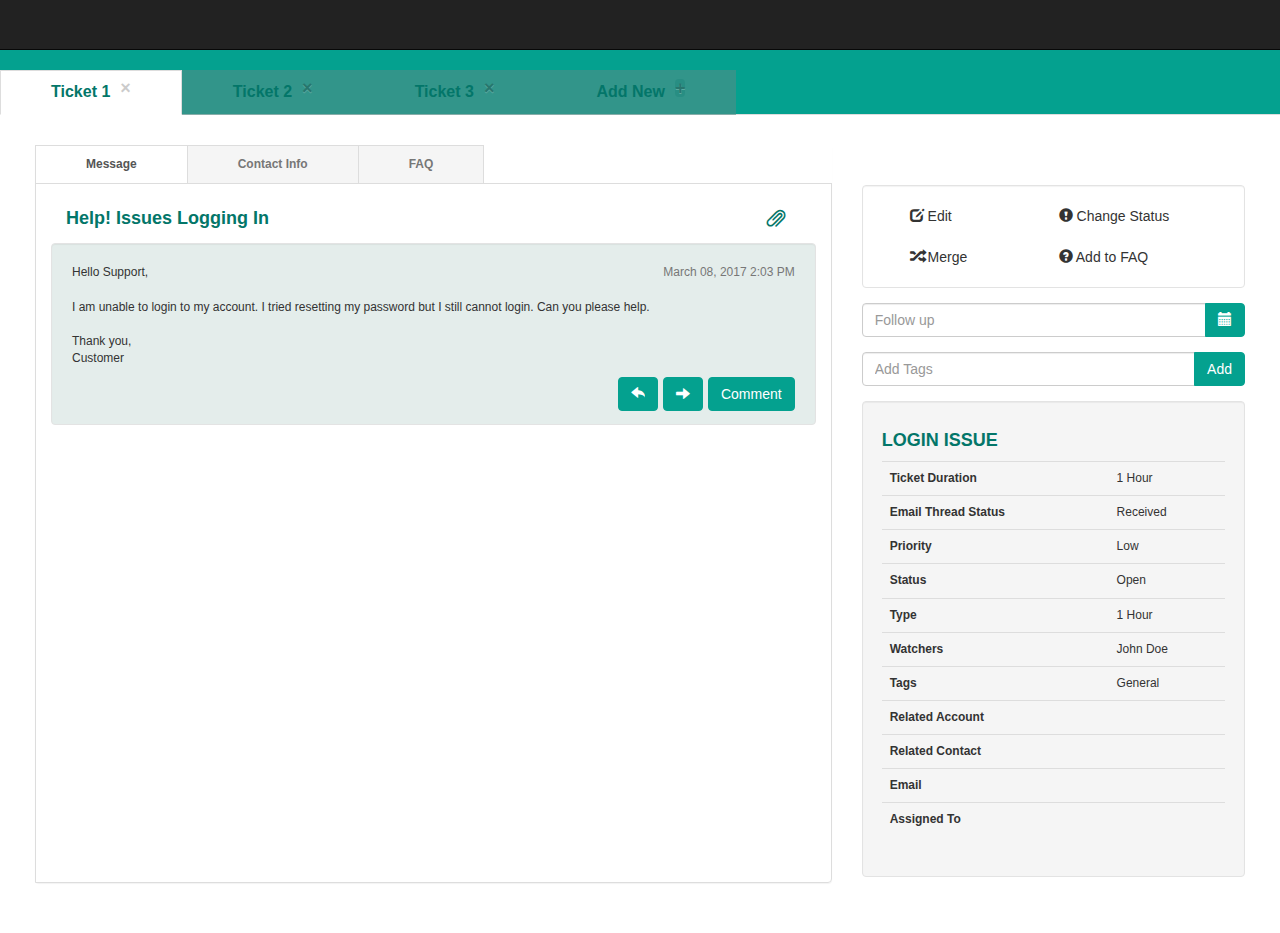
<file: index.html>
<!DOCTYPE html>
<html lang="en">

<head>

    <meta charset="utf-8">
    <meta http-equiv="X-UA-Compatible" content="IE=edge">
    <meta name="viewport" content="width=device-width, initial-scale=1">
    <meta name="description" content="Vantage Labs Assessment">
    <meta name="author" content="Chuong K Nguyen">

    <title>Vantage Labs</title>

    <!-- Bootstrap Core CSS -->
    <link href="css/bootstrap.min.css" rel="stylesheet">

    <!-- Custom CSS -->
    <link href="css/style.css" rel="stylesheet">

    </head>
    <body>
    <!-- Navigation -->
    <nav class="navbar navbar-inverse navbar-fixed-top" role="navigation">
        
    </nav>
    <!-- Page Content -->
    <div class="container-fluid ">
        <!-- Tabs -->
        <ul class="nav nav-tabs tab-vantage" id="myTab">
            <!-- <li class="active "><a href="#home" class="backgroundRed">Ticket 1 </a>
            </li> -->
            <li class="active "><a href="#ticket1"><button class="close closeTab" type="button" >×</button>Ticket 1</a>
            </li>

            <li><a href="#ticket2"><button class="close closeTab" type="button" >×</button>Ticket 2</a>
            </li>

            <li><a href="#ticket3"><button class="close closeTab" type="button" >×</button>Ticket 3</a>
            </li>
            <li><a href="#"><button type="submit" class="btn add" id="composeButton" >+</button>Add New</a>
            
        </ul>
        <!-- Tabs -->
        <!-- Tab Content -->
        <div class="tab-content span4">
            <!-- <div class="tab-pane active" id="home"> -->
            <div class="tab-pane active" id="ticket1">

                <div class="container-content">
                    <div class="row">
                        <div class="col-md-8">

                            <div class="panel with-nav-tabs panel-default">
                                <div class="panel-heading">
                                    <ul class="nav nav-tabs sub-tab-vantage">
                                        <li class="active"><a href="#tab1default" data-toggle="
                                            tab">Message</a></li>
                                        <li><a href="#tab2default" data-toggle="tab">Contact Info</a></li>
                                        <li><a href="#tab3default" data-toggle="tab">FAQ</a></li>
                                    </ul>
                                </div>
                            
                                    
                                <div class="panel-body">
                                    <div class="tab-content">
                                        <div class="tab-pane fade in active" id="tab1default"> 
                                            <h4 class="col-md-11">Help! Issues Logging In</h4>  
                                            <h4 class="col-md-1" ><span class="glyphicon glyphicon-paperclip "></span></h4>
                                            <br><br>
                                            <div class="message-container">
                                                <p class="date"> March 08, 2017 2:03 PM</p>
                                                <p> Hello Support, <br><br>
                                                I am unable to login to my account. I tried resetting my password but I still cannot login. Can you please help. <br><br>
                                                Thank you, <br>
                                                Customer<br>
                                                </p>
                                                <a class="btn btn-vantage pull-right" href="#">Comment</a>
                                                <a class="btn btn-vantage pull-right" href="#"><span class="glyphicon glyphicon-arrow-right "></span></a>
                                                <a class="btn btn-vantage pull-right" href="#"><span class="glyphicon glyphicon-share-alt icon-flipped"></span></a>
                                                <br>
                                            </div>
                                        </div>
                                        <div class="tab-pane fade" id="tab2default"> 
                                            <h4>CONTACT</h4>
                                            <table class="table">
                                                <tbody>
                                                    <tr>
                                                        <th scope="row">Name</th>
                                                        <td>John Doe</td>
                                                        <th scope="row"> Department</th>
                                                        <td> Sales</td>
                                                    </tr>
                                                    <tr>
                                                        <th scope="row">Email</th>
                                                        <td>johndoe@gmail.com</td>
                                                        <th scope="row"> Report To</th>
                                                        <td> Ashley</td>
                                                    </tr>
                                                    <tr>
                                                        <th scope="row">Phone</th>
                                                        <td>123.456.7890</td>
                                                        <th scope="row"> Notify Owner</th>
                                                        <td> No</td>
                                                    </tr>
                                                    <tr>
                                                        <th scope="row">Account</th>
                                                        <td>Deer Funds</td>
                                                        <th scope="row"> Modified</th>
                                                        <td> Yesterday</td>
                                                    </tr>
                                                    <tr>
                                                        <th scope="row">Title</th>
                                                        <td>1 Hour</td>
                                                        <th scope="row"> Created</th>
                                                        <td> March 02,2017</td>
                                                    </tr>
                                                </tbody>
                                            </table>
                                            <h4>ADDRESS INFORMATION</h4>
                                            <table class="table">
                                                <tbody>
                                                    <tr>
                                                        <th scope="row">Street</th>
                                                        <td>1 Broad Street</td>
                                                        <th scope="row"> PO Box</th>
                                                        <td> 1300</td>
                                                    </tr>
                                                    <tr>
                                                        <th scope="row">City</th>
                                                        <td>Philadelphia</td>
                                                        <th scope="row"> State</th>
                                                        <td> PA</td>
                                                    </tr>
                                                    <tr>
                                                        <th scope="row">Postal Code</th>
                                                        <td>19103</td>
                                                        <th scope="row"> Country</th>
                                                        <td> US</td>
                                                    </tr>
                                                </tbody>
                                            </table>
                                            <h4>TROUBLE TICKET HISTORY</h4>
                                            <table class="table">
                                                <thead>
                                                    <tr>
                                                        <th>Name</th>
                                                        <th>Status</th>
                                                        <th>Date Time</th>
                                                    </tr>
                                                </thead>
                                                <tbody>
                                                    <tr>
                                                        <td>Trouble Ticket 1</td>
                                                        <td>Received</td>
                                                        <td>Received</td>
                                                    </tr>
                                                    <tr>
                                                        <td>Trouble Ticket 2</td>
                                                        <td>Low</td>
                                                        <td>Low</td>
                                                    </tr>
                                                    <tr>
                                                        <td>Trouble Ticket 3</td>
                                                        <td>Open</td>
                                                        <td>Open</td>
                                                    </tr>
                                                    <tr>
                                                        <td>Trouble Ticket 4</td>
                                                        <td>1 Hour</td>
                                                        <td>1 Hour</td>
                                                    </tr>
                                                    <tr>
                                                        <td>Trouble Ticket 5</td>
                                                        <td>1 Hour</td>
                                                        <td>1 Hour</td>
                                                    </tr>
                                                </tbody>
                                            </table>
                                        </div>
                                        <div class="tab-pane fade" id="tab3default">
                                            <form id="custom-search-form" class="form-search form-horizontal pull-right">
                                                <div class="input-append span12">
                                                    <input type="text" class="search-query" placeholder="Search">
                                                    <button type="submit" class="btn"><i class="glyphicon glyphicon-search"></i></button>
                                                </div>
                                            </form>

                                            <br><br>
                                            <hr>
                                            <div class="row faq">
                                                <div class="col-md-11">
                                                    <h5 >What is delyte?</h5> 
                                                    <p class="faq"> .Lorem ipsum dolor sit amet, consectetur adipisicing elit, sed do eiusmod
                                                    tempor incididunt ut labore et dolore magna aliqua. Ut enim ad minim veniam,
                                                    quis nostrud exercitation ullamco laboris nisi ut aliquip ex ea commodo
                                                    consequat. </p> 
                                                </div>
                                                <div class="col-md-1">
                                                    <br>
                                                    <h6><span class="glyphicon glyphicon-chevron-right" style="color: #777"></span></h6>
                                                </div>
                                            </div>
                                            <hr>
                                            <div class="row faq">
                                                <div class="col-md-11">
                                                    <h5 >What are tags?</h5> 
                                                    <p class="faq"> .Lorem ipsum dolor sit amet, consectetur adipisicing elit, sed do eiusmod
                                                    tempor incididunt ut labore et dolore magna aliqua. Ut enim ad minim veniam,
                                                    quis nostrud exercitation ullamco laboris nisi ut aliquip ex ea commodo
                                                    consequat. </p>
                                                </div>
                                                <div class="col-md-1">
                                                    <br><br>
                                                    <h6><span class="glyphicon glyphicon-chevron-right" style="color: #777"></span></h6>
                                                </div>
                                            </div>
                                            <hr>
                                            <div class="row">
                                                <div class="col-md-11">
                                                    <h5 >What is an account?</h5> 
                                                    <p class="faq"> .Lorem ipsum dolor sit amet, consectetur adipisicing elit, sed do eiusmod
                                                    tempor incididunt ut labore et dolore magna aliqua. Ut enim ad minim veniam,
                                                    quis nostrud exercitation ullamco laboris nisi ut aliquip ex ea commodo
                                                    consequat. </p>
                                                </div>
                                                <div class="col-md-1">
                                                    <br><br>
                                                    <h6><span class="glyphicon glyphicon-chevron-right" style="color: #777"></span></h6>
                                                </div>
                                            </div>
                                            <hr>
                                            <div class="row">
                                                <div class="col-md-11">
                                                    <h5 >How do I assign a contact?</h5> 
                                                    <p class="faq"> .Lorem ipsum dolor sit amet, consectetur adipisicing elit, sed do eiusmod
                                                    tempor incididunt ut labore et dolore magna aliqua. Ut enim ad minim veniam,
                                                    quis nostrud exercitation ullamco laboris nisi ut aliquip ex ea commodo
                                                    consequat. </p>
                                                </div>
                                                <div class="col-md-1">
                                                    <br><br>
                                                    <h6><span class="glyphicon glyphicon-chevron-right" style="color: #777"></span></h6>
                                                </div>
                                            </div>
                                            <hr>
                                            <div class="row">
                                                <div class="col-md-11">
                                                    <h5 >How do I set ticket priority?</h5> 
                                                    <p class="faq"> .Lorem ipsum dolor sit amet, consectetur adipisicing elit, sed do eiusmod
                                                    tempor incididunt ut labore et dolore magna aliqua. Ut enim ad minim veniam,
                                                    quis nostrud exercitation ullamco laboris nisi ut aliquip ex ea commodo
                                                    consequat. </p>
                                                </div>
                                                <div class="col-md-1">
                                                    <br><br>
                                                    <h6><span class="glyphicon glyphicon-chevron-right" style="color: #777"></span></h6>
                                                </div>
                                            </div>
                                            <hr>
                                            <div class="row">
                                                <div class="col-md-11">
                                                    <h5 >Question Title Displayed Here?</h5> 
                                                    <p class="faq"> .Lorem ipsum dolor sit amet, consectetur adipisicing elit, sed do eiusmod
                                                    tempor incididunt ut labore et dolore magna aliqua. Ut enim ad minim veniam,
                                                    quis nostrud exercitation ullamco laboris nisi ut aliquip ex ea commodo
                                                    consequat. </p>
                                                </div>
                                                <div class="col-md-1">
                                                    <br><br>
                                                    <h6><span class="glyphicon glyphicon-chevron-right" style="color: #777"></span></h6>
                                                </div>
                                            </div>
                                            <hr>
                                            <div class="row">
                                                <div class="col-md-11">
                                                    <h5 >Question Title Displayed Here?</h5> 
                                                    <p class="faq"> .Lorem ipsum dolor sit amet, consectetur adipisicing elit, sed do eiusmod
                                                    tempor incididunt ut labore et dolore magna aliqua. Ut enim ad minim veniam,
                                                    quis nostrud exercitation ullamco laboris nisi ut aliquip ex ea commodo
                                                    consequat. </p>
                                                </div>
                                                <div class="col-md-1">
                                                    <br><br>
                                                    <h6><span class="glyphicon glyphicon-chevron-right" style="color: #777"></span></h6>
                                                </div>
                                            </div>

                                        </div>
                                    </div>
                                </div>
                            </div>
                        </div>
                        <!-- Blog Sidebar Widgets Column -->
                        <div class="col-md-4 Sidebar">
                            <!-- Button Group -->
                            <div class="well-button">
                            <div class="btn-group-vertical  ">
                                <div class="row">
                                    <div class="btn-group">
                                        <button type="button" class="btn btn-default btn-lg" ><span class="glyphicon glyphicon-edit" aria-hidden="true" ></span>  Edit</button>
                                        <button type="button" class="btn btn-default btn-lg" ><span class="glyphicon glyphicon-exclamation-sign" aria-hidden="true"></span> Change Status</button>
                                    </div>
                                </div>
                                <!-- <hr class="hr-button"> -->
                                <div class="row">
                                    <div class="btn-group">
                                        <button type="button" class="btn btn-default btn-lg" ><span class="glyphicon glyphicon-random" aria-hidden="true"></span> Merge</button>
                                        <button type="button" class="btn btn-default btn-lg" ><span class="glyphicon glyphicon-question-sign" aria-hidden="true"></span> Add to FAQ</button>
                                    </div>

                                </div>
                            </div>
                            </div>
                        

                            
                                
                            
                            <!-- Blog Categories Well -->
                            
      
                            <div class="input-group" id='datetimepicker1'>
                                <!-- <i class="glyphicon glyphicon-unchecked"></i> -->
                                <input type="text" class="form-control" placeholder="Follow up">

                                <span class="input-group-btn">
                                <button class="btn btn-vantage" type="button"><span class="glyphicon glyphicon-calendar"></span></button>
                                </span>
                            
                            </div>
                            <!-- <script type="text/javascript">
                            $(document).ready(function() {
                                $(function () {
                                    $('#datetimepicker1').datetimepicker();
                                });
                             });
                            </script> -->
                            <div class="input-group">
                                
                                <input type="text" class="form-control" placeholder="Add Tags">
                                <!-- <i class="glyphicon glyphicon-tag"></i> -->
                                <span class="input-group-btn ">
                                <button class="btn btn-vantage" type="button">Add</button>
                                </span>
                            </div>
                            <!-- Side Widget Well -->
                            <div class="well">
                                <h4>LOGIN ISSUE</h4>
                                    <table class="table table-sm">
                                        <tbody>
                                            <tr>
                                                <th scope="row" colspan="2">Ticket Duration</th>
                                                <td>1 Hour</td>
                                            </tr>
                                            <tr>
                                                <th scope="row" colspan="2">Email Thread Status</th>
                                                <td>Received</td>                          
                                            </tr>
                                            <tr>
                                                <th scope="row" colspan="2">Priority</th>
                                                <td >Low</td>                                
                                            </tr>
                                            <tr>
                                                <th scope="row" colspan="2">Status</th>
                                                <td>Open</td>
                                            </tr>
                                            <tr>
                                                <th scope="row" colspan="2">Type</th>
                                                <td>1 Hour</td>                          
                                            </tr>
                                            <tr>
                                                <th scope="row" colspan="2">Watchers</th>
                                                <td >John Doe</td>
                                                        
                                            </tr>
                                            <tr>
                                                <th scope="row" colspan="2">Tags</th>
                                                <td >General</td>
                                                        
                                            </tr>
                                            <tr>
                                                <th scope="row" colspan="2">Related Account</th>
                                                <td></td>
                                            </tr>
                                            <tr>
                                                <th scope="row" colspan="2">Related Contact</th>
                                                <td></td>                          
                                            </tr>
                                            <tr>
                                                <th scope="row" colspan="2">Email</th>
                                                <td ></td>                                
                                            </tr>
                                            <tr>
                                                <th scope="row" colspan="2">Assigned To</th>
                                                <td ></td>                                
                                            </tr>
                                        </tbody>
                                    </table>
                            </div>
                        </div>

                    </div>
                </div>
            </div>
            <div class="tab-pane" id="ticket2">
                <div class="container-content">
                    <div class="row">
                        <div class="col-md-8">

                            <div class="panel with-nav-tabs panel-default">
                                <div class="panel-heading">
                                    <ul class="nav nav-tabs">
                                        <li class="active"><a href="#tab1default" data-toggle="
                                            tab">Message</a></li>
                                        <li><a href="#tab2default" data-toggle="tab">Contact Info</a></li>
                                        <li><a href="#tab3default" data-toggle="tab">FAQ</a></li>
                                    </ul>
                                </div>
                            
                                    
                                <div class="panel-body">
                                    <div class="tab-content">
                                        <div class="tab-pane fade in active" id="tab1default"> 
                                            <h4 class="col-md-11">Help! Issues Logging In</h4>  
                                            <h4 class="col-md-1" ><span class="glyphicon glyphicon-paperclip "></span></h4>
                                            <br><br>
                                            <div class="message-container">
                                                <p class="date"> March 08, 2017 2:03 PM</p>
                                                <p> Hello Support, <br><br>
                                                I am unable to login to my account. I tried resetting my password but I still cannot login. Can you please help. <br><br>
                                                Thank you, <br>
                                                Customer<br>
                                                </p>
                                                <a class="btn btn-vantage pull-right" href="#">Comment</a>
                                                <a class="btn btn-vantage pull-right" href="#"><span class="glyphicon glyphicon-arrow-right "></span></a>
                                                <a class="btn btn-vantage pull-right" href="#"><span class="glyphicon glyphicon-share-alt icon-flipped"></span></a>
                                                <br>
                                            </div>
                                        </div>
                                        <div class="tab-pane fade" id="tab2default"> 
                                            <h4>CONTACT</h4>
                                            <table class="table">
                                                <tbody>
                                                    <tr>
                                                        <th scope="row">Name</th>
                                                        <td>John Doe</td>
                                                        <th scope="row"> Department</th>
                                                        <td> Sales</td>
                                                    </tr>
                                                    <tr>
                                                        <th scope="row">Email</th>
                                                        <td>johndoe@gmail.com</td>
                                                        <th scope="row"> Report To</th>
                                                        <td> Ashley</td>
                                                    </tr>
                                                    <tr>
                                                        <th scope="row">Phone</th>
                                                        <td>123.456.7890</td>
                                                        <th scope="row"> Notify Owner</th>
                                                        <td> No</td>
                                                    </tr>
                                                    <tr>
                                                        <th scope="row">Account</th>
                                                        <td>Deer Funds</td>
                                                        <th scope="row"> Modified</th>
                                                        <td> Yesterday</td>
                                                    </tr>
                                                    <tr>
                                                        <th scope="row">Title</th>
                                                        <td>1 Hour</td>
                                                        <th scope="row"> Created</th>
                                                        <td> March 02,2017</td>
                                                    </tr>
                                                </tbody>
                                            </table>
                                            <h4>ADDRESS INFORMATION</h4>
                                            <table class="table">
                                                <tbody>
                                                    <tr>
                                                        <th scope="row">Street</th>
                                                        <td>1 Broad Street</td>
                                                        <th scope="row"> PO Box</th>
                                                        <td> 1300</td>
                                                    </tr>
                                                    <tr>
                                                        <th scope="row">City</th>
                                                        <td>Philadelphia</td>
                                                        <th scope="row"> State</th>
                                                        <td> PA</td>
                                                    </tr>
                                                    <tr>
                                                        <th scope="row">Postal Code</th>
                                                        <td>19103</td>
                                                        <th scope="row"> Country</th>
                                                        <td> US</td>
                                                    </tr>
                                                </tbody>
                                            </table>
                                            <h4>TROUBLE TICKET HISTORY</h4>
                                            <table class="table">
                                                <thead>
                                                    <tr>
                                                        <th>Name</th>
                                                        <th>Status</th>
                                                        <th>Date Time</th>
                                                    </tr>
                                                </thead>
                                                <tbody>
                                                    <tr>
                                                        <td>Trouble Ticket 1</td>
                                                        <td>Received</td>
                                                        <td>Received</td>
                                                    </tr>
                                                    <tr>
                                                        <td>Trouble Ticket 2</td>
                                                        <td>Low</td>
                                                        <td>Low</td>
                                                    </tr>
                                                    <tr>
                                                        <td>Trouble Ticket 3</td>
                                                        <td>Open</td>
                                                        <td>Open</td>
                                                    </tr>
                                                    <tr>
                                                        <td>Trouble Ticket 4</td>
                                                        <td>1 Hour</td>
                                                        <td>1 Hour</td>
                                                    </tr>
                                                    <tr>
                                                        <td>Trouble Ticket 5</td>
                                                        <td>1 Hour</td>
                                                        <td>1 Hour</td>
                                                    </tr>
                                                </tbody>
                                            </table>
                                        </div>
                                        <div class="tab-pane fade" id="tab3default">
                                            <form id="custom-search-form" class="form-search form-horizontal pull-right">
                                                <div class="input-append span12">
                                                    <input type="text" class="search-query" placeholder="Search">
                                                    <button type="submit" class="btn"><i class="glyphicon glyphicon-search"></i></button>
                                                </div>
                                            </form>

                                            <br><br>
                                            <hr>
                                            <div class="row">
                                                <div class="col-md-11">
                                                    <h5 >What is delyte?</h5> 
                                                    <p class="faq"> .Lorem ipsum dolor sit amet, consectetur adipisicing elit, sed do eiusmod
                                                    tempor incididunt ut labore et dolore magna aliqua. Ut enim ad minim veniam,
                                                    quis nostrud exercitation ullamco laboris nisi ut aliquip ex ea commodo
                                                    consequat. </p> 
                                                </div>
                                                <div class="col-md-1">
                                                    <br>
                                                    <h6><span class="glyphicon glyphicon-chevron-right" style="color: #777"></span></h6>
                                                </div>
                                            </div>
                                            <hr>
                                            <div class="row">
                                                <div class="col-md-11">
                                                    <h5 >What are tags?</h5> 
                                                    <p class="faq"> .Lorem ipsum dolor sit amet, consectetur adipisicing elit, sed do eiusmod
                                                    tempor incididunt ut labore et dolore magna aliqua. Ut enim ad minim veniam,
                                                    quis nostrud exercitation ullamco laboris nisi ut aliquip ex ea commodo
                                                    consequat. </p>
                                                </div>
                                                <div class="col-md-1">
                                                    <br><br>
                                                    <h6><span class="glyphicon glyphicon-chevron-right" style="color: #777"></span></h6>
                                                </div>
                                            </div>
                                            <hr>
                                            <div class="row">
                                                <div class="col-md-11">
                                                    <h5 >What is an account?</h5> 
                                                    <p class="faq"> .Lorem ipsum dolor sit amet, consectetur adipisicing elit, sed do eiusmod
                                                    tempor incididunt ut labore et dolore magna aliqua. Ut enim ad minim veniam,
                                                    quis nostrud exercitation ullamco laboris nisi ut aliquip ex ea commodo
                                                    consequat. </p>
                                                </div>
                                                <div class="col-md-1">
                                                    <br><br>
                                                    <h6><span class="glyphicon glyphicon-chevron-right" style="color: #777"></span></h6>
                                                </div>
                                            </div>
                                            <hr>
                                            <div class="row">
                                                <div class="col-md-11">
                                                    <h5 >How do I assign a contact?</h5> 
                                                    <p class="faq"> .Lorem ipsum dolor sit amet, consectetur adipisicing elit, sed do eiusmod
                                                    tempor incididunt ut labore et dolore magna aliqua. Ut enim ad minim veniam,
                                                    quis nostrud exercitation ullamco laboris nisi ut aliquip ex ea commodo
                                                    consequat. </p>
                                                </div>
                                                <div class="col-md-1">
                                                    <br><br>
                                                    <h6><span class="glyphicon glyphicon-chevron-right" style="color: #777"></span></h6>
                                                </div>
                                            </div>
                                            <hr>
                                            <div class="row">
                                                <div class="col-md-11">
                                                    <h5 >How do I set ticket priority?</h5> 
                                                    <p class="faq"> .Lorem ipsum dolor sit amet, consectetur adipisicing elit, sed do eiusmod
                                                    tempor incididunt ut labore et dolore magna aliqua. Ut enim ad minim veniam,
                                                    quis nostrud exercitation ullamco laboris nisi ut aliquip ex ea commodo
                                                    consequat. </p>
                                                </div>
                                                <div class="col-md-1">
                                                    <br><br>
                                                    <h6><span class="glyphicon glyphicon-chevron-right" style="color: #777"></span></h6>
                                                </div>
                                            </div>
                                            <hr>
                                            <div class="row">
                                                <div class="col-md-11">
                                                    <h5 >Question Title Displayed Here?</h5> 
                                                    <p class="faq"> .Lorem ipsum dolor sit amet, consectetur adipisicing elit, sed do eiusmod
                                                    tempor incididunt ut labore et dolore magna aliqua. Ut enim ad minim veniam,
                                                    quis nostrud exercitation ullamco laboris nisi ut aliquip ex ea commodo
                                                    consequat. </p>
                                                </div>
                                                <div class="col-md-1">
                                                    <br><br>
                                                    <h6><span class="glyphicon glyphicon-chevron-right" style="color: #777"></span></h6>
                                                </div>
                                            </div>
                                            <hr>
                                            <div class="row">
                                                <div class="col-md-11">
                                                    <h5 >Question Title Displayed Here?</h5> 
                                                    <p class="faq"> .Lorem ipsum dolor sit amet, consectetur adipisicing elit, sed do eiusmod
                                                    tempor incididunt ut labore et dolore magna aliqua. Ut enim ad minim veniam,
                                                    quis nostrud exercitation ullamco laboris nisi ut aliquip ex ea commodo
                                                    consequat. </p>
                                                </div>
                                                <div class="col-md-1">
                                                    <br><br>
                                                    <h6><span class="glyphicon glyphicon-chevron-right" style="color: #777"></span></h6>
                                                </div>
                                            </div>

                                        </div>
                                    </div>
                                </div>
                            </div>
                        </div>
                        <!-- Blog Sidebar Widgets Column -->
                        <div class="col-md-4 Sidebar">
                            <!-- Button Group -->
                            <div class="well-button">
                            <div class="btn-group-vertical  ">
                                <div class="row">
                                    <div class="btn-group">
                                        <button type="button" class="btn btn-default btn-lg" ><span class="glyphicon glyphicon-edit" aria-hidden="true"></span> Edit</button>
                                        <button type="button" class="btn btn-default btn-lg" ><span class="glyphicon glyphicon-exclamation-sign" aria-hidden="true"></span> Change Status</button>
                                    </div>
                                </div>
                                <!-- <hr class="hr-button"> -->
                                <div class="row">
                                    <div class="btn-group">
                                        <button type="button" class="btn btn-default btn-lg" ><span class="glyphicon glyphicon-random" aria-hidden="true"></span> Merge</button>
                                        <button type="button" class="btn btn-default btn-lg" ><span class="glyphicon glyphicon-question-sign" aria-hidden="true"></span> Add to FAQ</button>
                                    </div>

                                </div>
                            </div>
                            </div>
                            <!-- Blog Categories Well -->
                            
                            <div class="input-group">
                                <input type="text" class="form-control" placeholder="Search for...">
                                <span class="input-group-btn">
                                <button class="btn btn-vantage" type="button"><span class="glyphicon glyphicon-calendar"></span</button>
                                </span>
                            </div>
                            <div class="input-group">
                                
                                <input type="text" class="form-control" placeholder="Add Tags">
                                <!-- <i class="glyphicon glyphicon-tag"></i> -->
                                <span class="input-group-btn ">
                                <button class="btn btn-vantage" type="button">Add</button>
                                </span>
                            </div>
                            <!-- Side Widget Well -->
                            <div class="well">
                                <h4>LOGIN ISSUE</h4>
                                    <table class="table table-sm">
                                        <tbody>
                                            <tr>
                                                <th scope="row" colspan="2">Ticket Duration</th>
                                                <td>1 Hour</td>
                                            </tr>
                                            <tr>
                                                <th scope="row" colspan="2">Email Thread Status</th>
                                                <td>Received</td>                          
                                            </tr>
                                            <tr>
                                                <th scope="row" colspan="2">Priority</th>
                                                <td >Low</td>                                
                                            </tr>
                                            <tr>
                                                <th scope="row" colspan="2">Status</th>
                                                <td>Open</td>
                                            </tr>
                                            <tr>
                                                <th scope="row" colspan="2">Type</th>
                                                <td>1 Hour</td>                          
                                            </tr>
                                            <tr>
                                                <th scope="row" colspan="2">Watchers</th>
                                                <td >John Doe</td>
                                                        
                                            </tr>
                                            <tr>
                                                <th scope="row" colspan="2">Tags</th>
                                                <td >General</td>
                                                        
                                            </tr>
                                            <tr>
                                                <th scope="row" colspan="2">Related Account</th>
                                                <td></td>
                                            </tr>
                                            <tr>
                                                <th scope="row" colspan="2">Related Contact</th>
                                                <td></td>                          
                                            </tr>
                                            <tr>
                                                <th scope="row" colspan="2">Email</th>
                                                <td ></td>                                
                                            </tr>
                                            <tr>
                                                <th scope="row" colspan="2">Assigned To</th>
                                                <td ></td>                                
                                            </tr>
                                        </tbody>
                                    </table>
                            </div>
                        </div>

                    </div>
                </div>
            </div>
            <div class="tab-pane" id="ticket3">
                <div class="container-content">
                    <div class="row">
                        <div class="col-md-8">

                            <div class="panel with-nav-tabs panel-default">
                                <div class="panel-heading">
                                    <ul class="nav nav-tabs">
                                        <li class="active"><a href="#tab1default" data-toggle="
                                            tab">Message</a></li>
                                        <li><a href="#tab2default" data-toggle="tab">Contact Info</a></li>
                                        <li><a href="#tab3default" data-toggle="tab">FAQ</a></li>
                                    </ul>
                                </div>
                            
                                    
                                <div class="panel-body">
                                    <div class="tab-content">
                                        <div class="tab-pane fade in active" id="tab1default"> 
                                            <h4 class="col-md-11">Help! Issues Logging In</h4>  
                                            <h4 class="col-md-1" ><span class="glyphicon glyphicon-paperclip "></span></h4>
                                            <br><br>
                                            <div class="message-container">
                                                <p class="date"> March 08, 2017 2:03 PM</p>
                                                <p> Hello Support, <br><br>
                                                I am unable to login to my account. I tried resetting my password but I still cannot login. Can you please help. <br><br>
                                                Thank you, <br>
                                                Customer<br>
                                                </p>
                                                <a class="btn btn-vantage pull-right" href="#">Comment</a>
                                                <a class="btn btn-vantage pull-right" href="#"><span class="glyphicon glyphicon-arrow-right "></span></a>
                                                <a class="btn btn-vantage pull-right" href="#"><span class="glyphicon glyphicon-share-alt icon-flipped"></span></a>
                                                <br>
                                            </div>
                                        </div>
                                        <div class="tab-pane fade" id="tab2default"> 
                                            <h4>CONTACT</h4>
                                            <table class="table">
                                                <tbody>
                                                    <tr>
                                                        <th scope="row">Name</th>
                                                        <td>John Doe</td>
                                                        <th scope="row"> Department</th>
                                                        <td> Sales</td>
                                                    </tr>
                                                    <tr>
                                                        <th scope="row">Email</th>
                                                        <td>johndoe@gmail.com</td>
                                                        <th scope="row"> Report To</th>
                                                        <td> Ashley</td>
                                                    </tr>
                                                    <tr>
                                                        <th scope="row">Phone</th>
                                                        <td>123.456.7890</td>
                                                        <th scope="row"> Notify Owner</th>
                                                        <td> No</td>
                                                    </tr>
                                                    <tr>
                                                        <th scope="row">Account</th>
                                                        <td>Deer Funds</td>
                                                        <th scope="row"> Modified</th>
                                                        <td> Yesterday</td>
                                                    </tr>
                                                    <tr>
                                                        <th scope="row">Title</th>
                                                        <td>1 Hour</td>
                                                        <th scope="row"> Created</th>
                                                        <td> March 02,2017</td>
                                                    </tr>
                                                </tbody>
                                            </table>
                                            <h4>ADDRESS INFORMATION</h4>
                                            <table class="table">
                                                <tbody>
                                                    <tr>
                                                        <th scope="row">Street</th>
                                                        <td>1 Broad Street</td>
                                                        <th scope="row"> PO Box</th>
                                                        <td> 1300</td>
                                                    </tr>
                                                    <tr>
                                                        <th scope="row">City</th>
                                                        <td>Philadelphia</td>
                                                        <th scope="row"> State</th>
                                                        <td> PA</td>
                                                    </tr>
                                                    <tr>
                                                        <th scope="row">Postal Code</th>
                                                        <td>19103</td>
                                                        <th scope="row"> Country</th>
                                                        <td> US</td>
                                                    </tr>
                                                </tbody>
                                            </table>
                                            <h4>TROUBLE TICKET HISTORY</h4>
                                            <table class="table">
                                                <thead>
                                                    <tr>
                                                        <th>Name</th>
                                                        <th>Status</th>
                                                        <th>Date Time</th>
                                                    </tr>
                                                </thead>
                                                <tbody>
                                                    <tr>
                                                        <td>Trouble Ticket 1</td>
                                                        <td>Received</td>
                                                        <td>Received</td>
                                                    </tr>
                                                    <tr>
                                                        <td>Trouble Ticket 2</td>
                                                        <td>Low</td>
                                                        <td>Low</td>
                                                    </tr>
                                                    <tr>
                                                        <td>Trouble Ticket 3</td>
                                                        <td>Open</td>
                                                        <td>Open</td>
                                                    </tr>
                                                    <tr>
                                                        <td>Trouble Ticket 4</td>
                                                        <td>1 Hour</td>
                                                        <td>1 Hour</td>
                                                    </tr>
                                                    <tr>
                                                        <td>Trouble Ticket 5</td>
                                                        <td>1 Hour</td>
                                                        <td>1 Hour</td>
                                                    </tr>
                                                </tbody>
                                            </table>
                                        </div>
                                        <div class="tab-pane fade" id="tab3default">
                                            <form id="custom-search-form" class="form-search form-horizontal pull-right">
                                                <div class="input-append span12">
                                                    <input type="text" class="search-query" placeholder="Search">
                                                    <button type="submit" class="btn"><i class="glyphicon glyphicon-search"></i></button>
                                                </div>
                                            </form>

                                            <br><br>
                                            <hr>
                                            <div class="row">
                                                <div class="col-md-11">
                                                    <h5 >What is delyte?</h5> 
                                                    <p class="faq"> .Lorem ipsum dolor sit amet, consectetur adipisicing elit, sed do eiusmod
                                                    tempor incididunt ut labore et dolore magna aliqua. Ut enim ad minim veniam,
                                                    quis nostrud exercitation ullamco laboris nisi ut aliquip ex ea commodo
                                                    consequat. </p> 
                                                </div>
                                                <div class="col-md-1">
                                                    <br>
                                                    <h6><span class="glyphicon glyphicon-chevron-right" style="color: #777"></span></h6>
                                                </div>
                                            </div>
                                            <hr>
                                            <div class="row">
                                                <div class="col-md-11">
                                                    <h5 >What are tags?</h5> 
                                                    <p class="faq"> .Lorem ipsum dolor sit amet, consectetur adipisicing elit, sed do eiusmod
                                                    tempor incididunt ut labore et dolore magna aliqua. Ut enim ad minim veniam,
                                                    quis nostrud exercitation ullamco laboris nisi ut aliquip ex ea commodo
                                                    consequat. </p>
                                                </div>
                                                <div class="col-md-1">
                                                    <br><br>
                                                    <h6><span class="glyphicon glyphicon-chevron-right" style="color: #777"></span></h6>
                                                </div>
                                            </div>
                                            <hr>
                                            <div class="row">
                                                <div class="col-md-11">
                                                    <h5 >What is an account?</h5> 
                                                    <p class="faq"> .Lorem ipsum dolor sit amet, consectetur adipisicing elit, sed do eiusmod
                                                    tempor incididunt ut labore et dolore magna aliqua. Ut enim ad minim veniam,
                                                    quis nostrud exercitation ullamco laboris nisi ut aliquip ex ea commodo
                                                    consequat. </p>
                                                </div>
                                                <div class="col-md-1">
                                                    <br><br>
                                                    <h6><span class="glyphicon glyphicon-chevron-right" style="color: #777"></span></h6>
                                                </div>
                                            </div>
                                            <hr>
                                            <div class="row">
                                                <div class="col-md-11">
                                                    <h5 >How do I assign a contact?</h5> 
                                                    <p class="faq"> .Lorem ipsum dolor sit amet, consectetur adipisicing elit, sed do eiusmod
                                                    tempor incididunt ut labore et dolore magna aliqua. Ut enim ad minim veniam,
                                                    quis nostrud exercitation ullamco laboris nisi ut aliquip ex ea commodo
                                                    consequat. </p>
                                                </div>
                                                <div class="col-md-1">
                                                    <br><br>
                                                    <h6><span class="glyphicon glyphicon-chevron-right" style="color: #777"></span></h6>
                                                </div>
                                            </div>
                                            <hr>
                                            <div class="row">
                                                <div class="col-md-11">
                                                    <h5 >How do I set ticket priority?</h5> 
                                                    <p class="faq"> .Lorem ipsum dolor sit amet, consectetur adipisicing elit, sed do eiusmod
                                                    tempor incididunt ut labore et dolore magna aliqua. Ut enim ad minim veniam,
                                                    quis nostrud exercitation ullamco laboris nisi ut aliquip ex ea commodo
                                                    consequat. </p>
                                                </div>
                                                <div class="col-md-1">
                                                    <br><br>
                                                    <h6><span class="glyphicon glyphicon-chevron-right" style="color: #777"></span></h6>
                                                </div>
                                            </div>
                                            <hr>
                                            <div class="row">
                                                <div class="col-md-11">
                                                    <h5 >Question Title Displayed Here?</h5> 
                                                    <p class="faq"> .Lorem ipsum dolor sit amet, consectetur adipisicing elit, sed do eiusmod
                                                    tempor incididunt ut labore et dolore magna aliqua. Ut enim ad minim veniam,
                                                    quis nostrud exercitation ullamco laboris nisi ut aliquip ex ea commodo
                                                    consequat. </p>
                                                </div>
                                                <div class="col-md-1">
                                                    <br><br>
                                                    <h6><span class="glyphicon glyphicon-chevron-right" style="color: #777"></span></h6>
                                                </div>
                                            </div>
                                            <hr>
                                            <div class="row">
                                                <div class="col-md-11">
                                                    <h5 >Question Title Displayed Here?</h5> 
                                                    <p class="faq"> .Lorem ipsum dolor sit amet, consectetur adipisicing elit, sed do eiusmod
                                                    tempor incididunt ut labore et dolore magna aliqua. Ut enim ad minim veniam,
                                                    quis nostrud exercitation ullamco laboris nisi ut aliquip ex ea commodo
                                                    consequat. </p>
                                                </div>
                                                <div class="col-md-1">
                                                    <br><br>
                                                    <h6><span class="glyphicon glyphicon-chevron-right" style="color: #777"></span></h6>
                                                </div>
                                            </div>

                                        </div>
                                    </div>
                                </div>
                            </div>
                        </div>
                        <!-- Blog Sidebar Widgets Column -->
                        <div class="col-md-4 Sidebar">
                            <!-- Button Group -->
                            <div class="well-button">
                            <div class="btn-group-vertical  ">
                                <div class="row">
                                    <div class="btn-group">
                                        <button type="button" class="btn btn-default btn-lg" ><span class="glyphicon glyphicon-edit" aria-hidden="true"></span> Edit</button>
                                        <button type="button" class="btn btn-default btn-lg" ><span class="glyphicon glyphicon-exclamation-sign" aria-hidden="true"></span> Change Status</button>
                                    </div>
                                </div>
                                <!-- <hr class="hr-button"> -->
                                <div class="row">
                                    <div class="btn-group">
                                        <button type="button" class="btn btn-default btn-lg" ><span class="glyphicon glyphicon-random" aria-hidden="true"></span> Merge</button>
                                        <button type="button" class="btn btn-default btn-lg" ><span class="glyphicon glyphicon-question-sign" aria-hidden="true"></span> Add to FAQ</button>
                                    </div>

                                </div>
                            </div>
                            </div>
                            <!-- Blog Categories Well -->
                            
                            <div class="input-group">
                                <input type="text" class="form-control" placeholder="Search for...">
                                <span class="input-group-btn">
                                <button class="btn btn-vantage" type="button"><span class="glyphicon glyphicon-calendar"></span</button>
                                </span>
                            </div>
                            <div class="input-group">
                                
                                <input type="text" class="form-control" placeholder="Add Tags">
                                <!-- <i class="glyphicon glyphicon-tag"></i> -->
                                <span class="input-group-btn ">
                                <button class="btn btn-vantage" type="button">Add</button>
                                </span>
                            </div>
                            <!-- Side Widget Well -->
                            <div class="well">
                                <h4>LOGIN ISSUE</h4>
                                    <table class="table table-sm">
                                        <tbody>
                                            <tr>
                                                <th scope="row" colspan="2">Ticket Duration</th>
                                                <td>1 Hour</td>
                                            </tr>
                                            <tr>
                                                <th scope="row" colspan="2">Email Thread Status</th>
                                                <td>Received</td>                          
                                            </tr>
                                            <tr>
                                                <th scope="row" colspan="2">Priority</th>
                                                <td >Low</td>                                
                                            </tr>
                                            <tr>
                                                <th scope="row" colspan="2">Status</th>
                                                <td>Open</td>
                                            </tr>
                                            <tr>
                                                <th scope="row" colspan="2">Type</th>
                                                <td>1 Hour</td>                          
                                            </tr>
                                            <tr>
                                                <th scope="row" colspan="2">Watchers</th>
                                                <td >John Doe</td>
                                                        
                                            </tr>
                                            <tr>
                                                <th scope="row" colspan="2">Tags</th>
                                                <td >General</td>
                                                        
                                            </tr>
                                            <tr>
                                                <th scope="row" colspan="2">Related Account</th>
                                                <td></td>
                                            </tr>
                                            <tr>
                                                <th scope="row" colspan="2">Related Contact</th>
                                                <td></td>                          
                                            </tr>
                                            <tr>
                                                <th scope="row" colspan="2">Email</th>
                                                <td ></td>                                
                                            </tr>
                                            <tr>
                                                <th scope="row" colspan="2">Assigned To</th>
                                                <td ></td>                                
                                            </tr>
                                        </tbody>
                                    </table>
                            </div>
                        </div>

                    </div>
                </div>
            </div>

        </div>
    </div>

    <!-- jQuery -->
    <script src="js/jquery.js"></script>
    <!--  customized functions -->
    <script src="js/function.js"></script>
    <!-- Bootstrap Core JavaScript -->
    <script src="js/bootstrap.min.js"></script>



</body>

</html>
</file>
<file: css/style.css>
/*!
 * Start Bootstrap - Blog Home (http://startbootstrap.com/)
 * Copyright 2013-2016 Start Bootstrap
 * Licensed under MIT (https://github.com/BlackrockDigital/startbootstrap/blob/gh-pages/LICENSE)
 */

body {
    padding-top: 70px; /* Required padding for .navbar-fixed-top. Remove if using .navbar-static-top. Change if height of navigation changes. */
    background-color: #04a18f;
}

footer {
    margin: 50px 0;
}

hr {
	margin-top: 5px !important; 
	margin-bottom: 5px !important; 
}

.nav {
	font-weight: bold !important;
}

.tab-vantage {
	font-size: 16px !important;
	color: #04a18f !important;
}

}
.faq {
	font-size: 12px;
}
h5 {
	color:  #04a18f!important; 
	font-weight: bold !important;

}

h4 {
	color: #037669 !important; 
	font-weight: bold !important;
}
.container {
 
  margin: 0 auto;
  padding-right: 0px;
  padding-left: 0px;

}

.container-fluid {
  padding-right: 0px;
  padding-left: 0px;
  margin: 0 auto;  
}

.container-content{
	padding: 30px 20px 30px 20px;
	background-color: white;
}
.nav-tabs > li {
	background-color: rgba(80, 142, 135, 0.61) !important; 
	
}

.tab-vantage > li > a {
  color: #037669 !important;
}
.nav-tabs > li .close {
	margin: -2px 0 0 10px;
	font-size: 18px;

}

.nav-tabs > li .add {
	margin: -2px 0 0 10px;
	font-size: 18px;
	background-color: #037669 !important; 
}

/********************************************************************/
/*** Search Form ***/
#custom-search-form {
        margin:0;
        margin-top: 5px;
        padding: 0;
        margin-right: 5px;
    }
 
#custom-search-form .search-query {
    padding-right: 3px;
    padding-right: 4px \9;
    padding-left: 3px;
    padding-left: 4px \9;
    /* IE7-8 doesn't have border-radius, so don't indent the padding */

    margin-bottom: 0;
    -webkit-border-radius: 3px;
    -moz-border-radius: 3px;
    border-radius: 30px;
}

#custom-search-form button {
    border: 0;
    background: none;
    /** belows styles are working good */
    padding: 2px 5px;
    margin-top: 2px;
    position: relative;
    left: -30px;
    /* IE7-8 doesn't have border-radius, so don't indent the padding */
    margin-bottom: 0;
    -webkit-border-radius: 3px;
    -moz-border-radius: 3px;
    border-radius: 3px;
}

.search-query:focus + button {
    z-index: 3;

}

/********************************************************************/
/*** Button Vantage ***/
.icon-flipped {
    transform: scaleX(-1);
    -moz-transform: scaleX(-1);
    -webkit-transform: scaleX(-1);
    -ms-transform: scaleX(-1);
}

.btn {
	margin-left: 5px;
}
.btn-vantage { 
  color: #ffffff; 
  background-color: #04A18F; 
  border-color: #04A18F; 

} 
 
.btn-vantage:hover, 
.btn-vantage:focus, 
.btn-vantage:active, 
.btn-vantage.active, 
.open .dropdown-toggle.btn-vantage { 
  color: #ffffff; 
  background-color: #037669; 
  border-color: #04A18F; 
} 
 
.btn-vantage:active, 
.btn-vantage.active, 
.open .dropdown-toggle.btn-vantage { 
  background-image: none; 
} 
 
.btn-vantage.disabled, 
.btn-vantage[disabled], 
fieldset[disabled] .btn-vantage, 
.btn-vantage.disabled:hover, 
.btn-vantage[disabled]:hover, 
fieldset[disabled] .btn-vantage:hover, 
.btn-vantage.disabled:focus, 
.btn-vantage[disabled]:focus, 
fieldset[disabled] .btn-vantage:focus, 
.btn-vantage.disabled:active, 
.btn-vantage[disabled]:active, 
fieldset[disabled] .btn-vantage:active, 
.btn-vantage.disabled.active, 
.btn-vantage[disabled].active, 
fieldset[disabled] .btn-vantage.active { 
  background-color: #04A18F; 
  border-color: #04A18F; 
} 
 
.btn-vantage .badge { 
  color: #04A18F; 
  background-color: #ffffff; 
}

/********************************************************************/
/*** PANEL DEFAULT ***/
.panel-heading {
    padding: 0px 0px;
    border-bottom: 0px solid transparent;
    border-top-left-radius: 0px;
    border-top-right-radius: 0px;
}

.panel {
  margin-bottom: 20px;
  background-color: white;
  border: 0px solid transparent;
  border-radius: 4px;
  -webkit-box-shadow: 0 1px 1px rgba(0, 0, 0, .05);
          box-shadow: 0 1px 1px rgba(0, 0, 0, .05);
}

.panel-default > .panel-heading {
  color: white;
  background-color: white;
  border-color: white;
}


.panel-body {
	border: 1px solid #ddd;
	margin-top: -1px;
	border-radius: 0 0 4px 0;
	height: 700px;
}

.nav-tabs > li > a {
  margin-right: 0;
  line-height: 1.42857143;
  border: 1px solid transparent;
  border-radius: 0 0 0 0;
}

.nav > li > a {
  position: relative;
  display: block;
  padding: 10px 50px;

}

.with-nav-tabs.panel-default .nav-tabs > li > a,
.with-nav-tabs.panel-default .nav-tabs > li > a:hover,
.with-nav-tabs.panel-default .nav-tabs > li > a:focus {
    color: #777;
    border:1px solid #ddd;
    margin-right: -1px;
    background-color: #f5f5f5;
}
.with-nav-tabs.panel-default .nav-tabs > .open > a,
.with-nav-tabs.panel-default .nav-tabs > .open > a:hover,
.with-nav-tabs.panel-default .nav-tabs > .open > a:focus,
.with-nav-tabs.panel-default .nav-tabs > li > a:hover,
.with-nav-tabs.panel-default .nav-tabs > li > a:focus {
    color: #777;
	background-color: #ddd;
	border-color: transparent;
	border:1px solid #ddd;
}
.with-nav-tabs.panel-default .nav-tabs > li.active > a,
.with-nav-tabs.panel-default .nav-tabs > li.active > a:hover,
.with-nav-tabs.panel-default .nav-tabs > li.active > a:focus {
	color: #555;
	background-color: #fff;
	border-color: #ddd;
	border-bottom-color: transparent;
	border:1px solid #ddd;
}

.message-container {
  min-height: 20px;
  padding: 20px 20px 30px 20px ;
  margin-top: 10px; 
  margin-bottom: 20px;
  background-color: #e4edeb;
  border: 1px solid #e3e3e3;
  border-radius: 4px;
  -webkit-box-shadow: inset 0 1px 1px rgba(0, 0, 0, .05);
          box-shadow: inset 0 1px 1px rgba(0, 0, 0, .05);
}

.message-container > .date {
	float: right;
	font-size: 12px;
	color: #777;
	z-index: 1;
}
/********************************************************************/
/*** INPUT GROUP ***/
.input-group {
	margin-top: 15px; 
	margin-bottom: 15px; 
}

.form-control {
  padding-right: 30px;
}

.form-control + .glyphicon {
  position: absolute;
  right: 0;
  padding: 8px 27px;
}


/********************************************************************/
/*** TABLE ***/
.table {
	font-size: 12px;

}
/********************************************************************/
/*** Side bar ***/
.Sidebar {
	margin-top: 40px;
}

.row {
	font-size: 12px;
	margin-right: 0px;
	margin-left: 0px;
}

.btn {
	text-align: left;
}
.btn-lg {
	
	padding-bottom: 10px;
}
.btn-default {
	background-color: transparent;
	width: 150px;
	border-color: white;
	font-size: 14px !important;
}
.hr-button:after {
	content: '';
	width: 100%;
	left: 0%;
	height: 1px;
	background: #b0b0b0;
	position: absolute;
	bottom: -1px;
}

.btn-group {
	margin-left: 20px;
}
.btn-group-vertical {
  min-height: 20px;
  background-color: white;
}
.well-button{
  min-height: 20px;
  padding: 10px;
  
  background-color: white;
  border: 1px solid #e3e3e3;
  border-radius: 4px;
  -webkit-box-shadow: inset 0 1px 1px rgba(0, 0, 0, .05);
          box-shadow: inset 0 1px 1px rgba(0, 0, 0, .05);
}

/********************************************************************/
/*** Add button ***/
.add {
  float: right;
  font-size: 21px;
  font-weight: bold;
  line-height: 1;
  color: #000;
  text-shadow: 0 1px 0 #fff;
  filter: alpha(opacity=20);
  opacity: .2;
}
.add:hover,
.add:focus {
  color: #000;
  text-decoration: none;
  cursor: pointer;
  filter: alpha(opacity=50);
  opacity: .5;
}
button.add {
  -webkit-appearance: none;
  padding: 0;
  cursor: pointer;
  background: transparent;
  border: 0;
}
</file>
